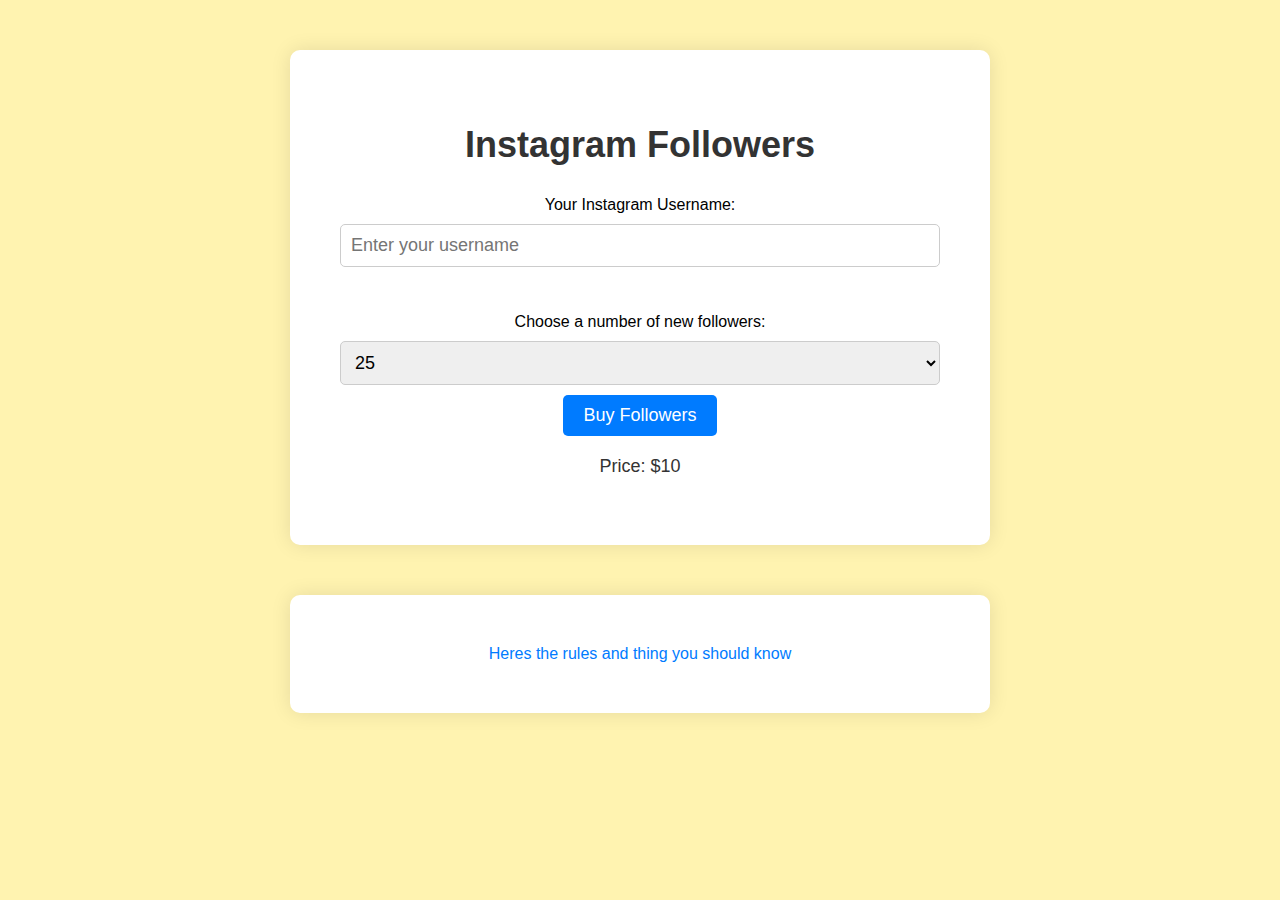
<file: website/PRojetSub/html/Index.html>
<!DOCTYPE html>
<html>
<head>
	<link rel="stylesheet" type="text/css" href="../css/IndexStyle.css?version=1" /> 
	<title>Username and Drop Down Menu</title>
	<link rel="shortcut icon" type="image/png" href="../image/favicon.png"/>
	<script src="../javascript/IndexJavascript.js?version=1"></script>
</head>
<body>
	<div class="container">
		<h1>Instagram Followers</h1>
		<form>
			<label for="username">Your Instagram Username:</label>
			<input type="text" id="username" name="username" placeholder="Enter your username"><span id="usrEmpty" class="errorMessage"></span><br><br>
			<label for="dropdown">Choose a number of new followers:</label>
			<select id="dropdown" name="dropdown">
				<option value="25">25</option>
				<option value="50">50</option>
				<option value="75">75</option>
				<option value="100">100</option>
				<option value="250">250</option>
			</select>
			<input type="submit" value="Buy Followers">	
		</form>
		<p>Price: <span id="price">$10</span></p>
	</div>
	<div class="container">
		<a href="rule.html">Heres the rules and thing you should know</a>
	</div>
</body>
</html>
</file>
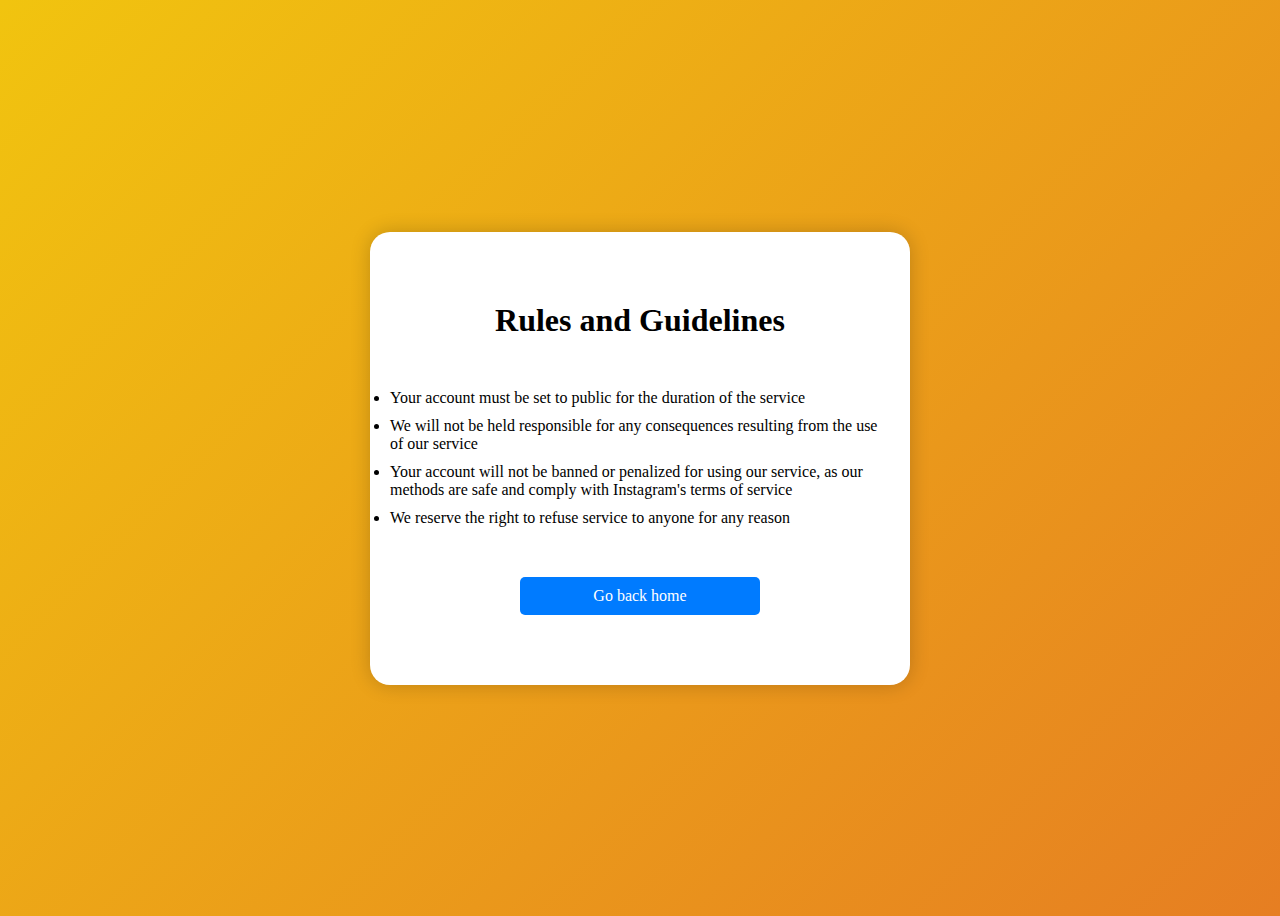
<file: website/PRojetSub/html/rule.html>
<!DOCTYPE html>
<html>
<head>
	<title>Rules and Guidelines</title>
    <link rel="stylesheet" type="text/css" href="../css/rules.css?version=1" /> 
</head>
<body>
	<div class="container">
        <div class="box">
            <h1>Rules and Guidelines</h1>
            <ul>
                <li>Your account must be set to public for the duration of the service</li>
                <li>We will not be held responsible for any consequences resulting from the use of our service</li>
                <li>Your account will not be banned or penalized for using our service, as our methods are safe and comply with Instagram's terms of service</li>
                <li>We reserve the right to refuse service to anyone for any reason</li>
            </ul>
            <a href="Index.html" class="home-link">Go back home</a>
        </div>
      </div>
</body>
</html>
</file>
<file: website/PRojetSub/css/IndexStyle.css>
body {
	background-color: #FFF3B0;
	font-family: Arial, sans-serif;
	margin: 0;
	padding: 0;
}

.container {
	margin: 50px auto;
	width: 600px;
	text-align: center;
	background-color: #FFFFFF;
	padding: 50px;
	border-radius: 10px;
	box-shadow: 0px 0px 20px 0px rgba(0,0,0,0.1);
}

h1 {
	font-size: 36px;
	margin-bottom: 30px;
	color: #333333;
}

form {
	margin: 0 auto;
	text-align: center;
}

input[type="text"], select {
	display: block;
	margin: 10px auto;
	padding: 10px;
	font-size: 18px;
	border-radius: 5px;
	border: 1px solid #ccc;
	width: 100%;
	box-sizing: border-box;
}

input[type="submit"] {
	background-color: #007bff;
	color: #fff;
	border: none;
	border-radius: 5px;
	padding: 10px 20px;
	font-size: 18px;
	cursor: pointer;
	transition: background-color 0.3s ease-in-out;
}

input[type="submit"]:hover {
	background-color: #0062cc;
}

p {
	font-size: 18px;
	margin-top: 20px;
	color: #333333;
}

a {
	color: #007bff;
	text-decoration: none;
}

a:hover {
	color: #0062cc;
	text-decoration: none;
}
.dropdown {
    position: relative;
    display: inline-block;
    margin: 10px auto;
  }
  
  .dropdown select {
    display: block;
    margin: 0;
    padding: 10px;
    font-size: 18px;
    border-radius: 5px;
    border: 1px solid #ccc;
    width: 100%;
    box-sizing: border-box;
    background-color: #fff;
    -webkit-appearance: none;
    -moz-appearance: none;
    appearance: none;
  }
.errorMessage{
	color: red;
}
</file>
<file: website/PRojetSub/css/rules.css>
h1 {
	text-align: center;
	margin-top: 50px;
}

ul {
	margin: 50px auto;
	width: 500px;
	text-align: left;
	padding: 0;
}

li {
	margin: 10px 0;
}

a {
	display: block;
	margin: 50px auto;
	width: 200px;
	text-align: center;
	background-color: #007bff;
	color: #fff;
	border-radius: 5px;
	padding: 10px 20px;
	font-size: 16px;
	text-decoration: none;
	transition: background-color 0.3s ease-in-out;
}

a:hover {
	background-color: #0062cc;
}
body {
    background: linear-gradient(135deg, #f1c40f 0%, #e67e22 100%);
  }

  .container {
    display: flex;
    justify-content: center;
    align-items: center;
    height: 100vh;
  }

  .box {
    background-color: white;
    border-radius: 20px;
    padding: 20px;
    box-shadow: 0 0 20px rgba(0, 0, 0, 0.2);
    text-align: center;
  }
</file>
